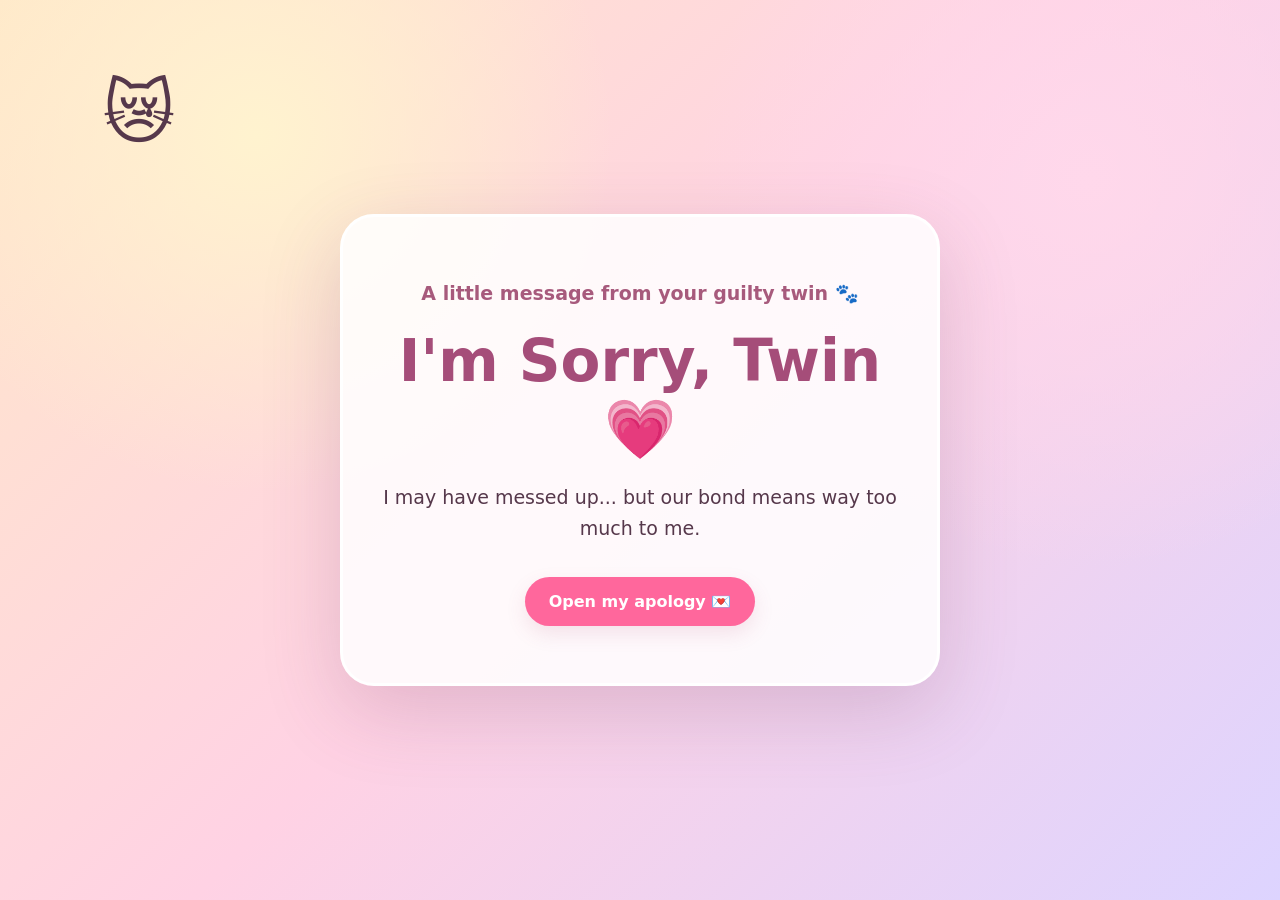
<file: index.html>
<!doctype html><html><head><meta charset="utf-8"><meta name="viewport" content="width=device-width,initial-scale=1"><title>Sorry Twin 😿</title><link rel="stylesheet" href="style.css"></head><body><div class="cat">😿</div><main><p class="tag">A little message from your guilty twin 🐾</p><h1>I'm Sorry, Twin 💗</h1><p>I may have messed up... but our bond means way too much to me.</p><a class="btn" href="sorry.html">Open my apology 💌</a></main><script src="script.js"></script></body></html>
</file>
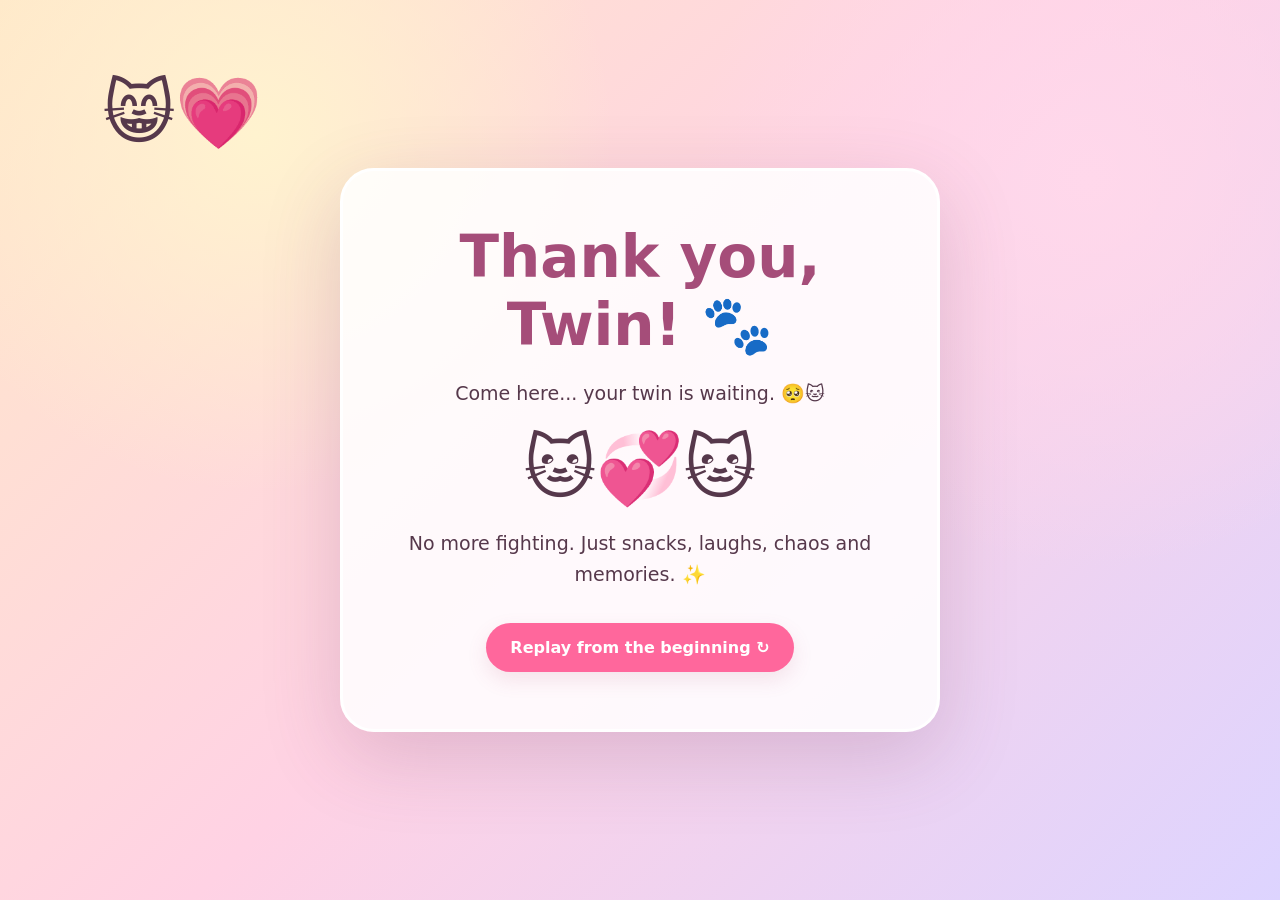
<file: final.html>
<!doctype html><html><head><meta charset="utf-8"><meta name="viewport" content="width=device-width,initial-scale=1"><title>Best Twins 🐾</title><link rel="stylesheet" href="style.css"></head><body><div class="cat">😸💗</div><main><h1>Thank you, Twin! 🐾</h1><p>Come here... your twin is waiting. 🥺🐱</p><div class="big">🐱💞🐱</div><p>No more fighting. Just snacks, laughs, chaos and memories. ✨</p><a class="btn" href="index.html">Replay from the beginning ↻</a></main><script src="script.js"></script></body></html>
</file>
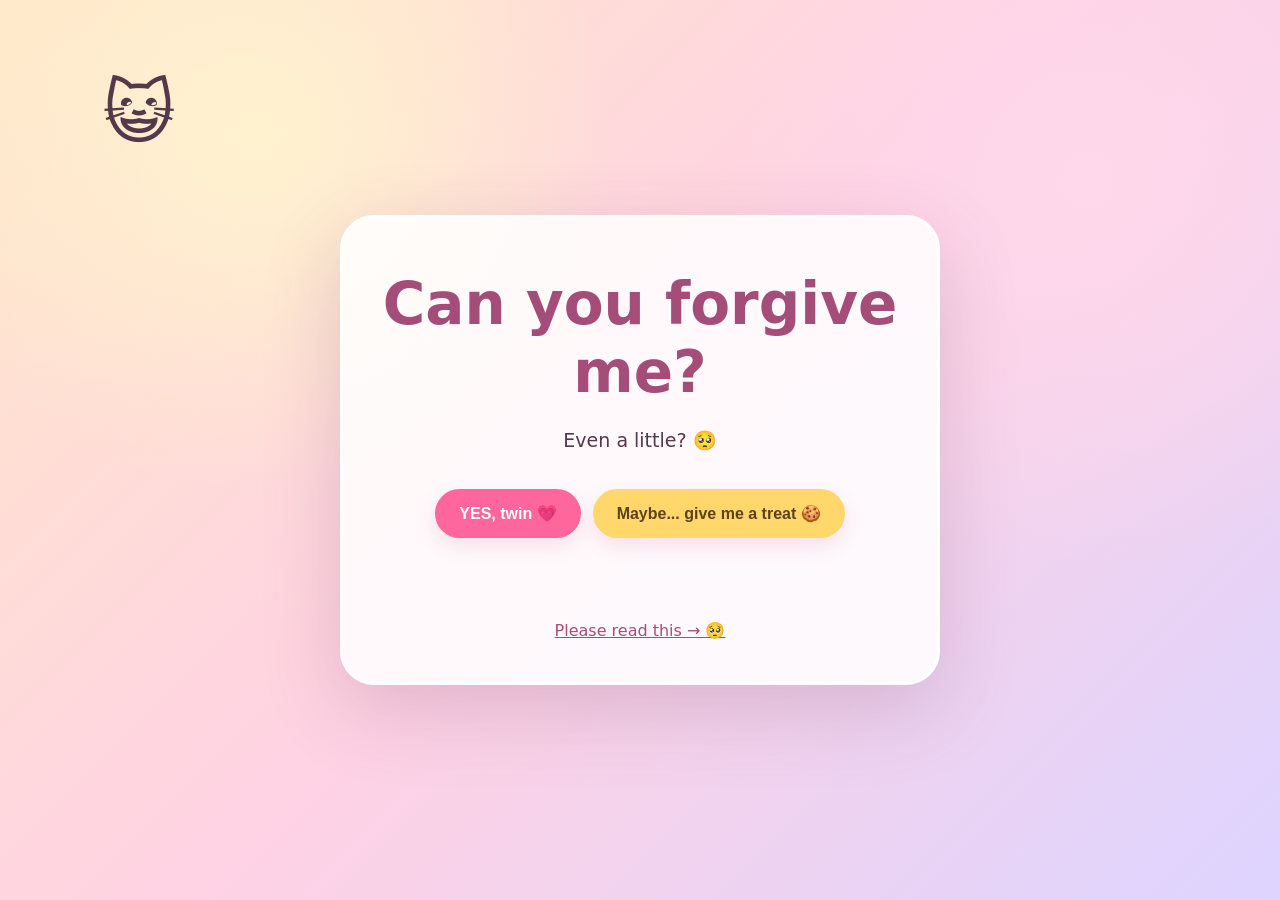
<file: question.html>
<!doctype html><html><head><meta charset="utf-8"><meta name="viewport" content="width=device-width,initial-scale=1"><title>One Question 🐾</title><link rel="stylesheet" href="style.css"></head><body><div class="cat">😺</div><main><h1>Can you forgive me?</h1><p>Even a little? 🥺</p><button class="btn" onclick="forgive()">YES, twin 💗</button><button class="btn secondary" onclick="treat()">Maybe... give me a treat 🍪</button><p id="reply"></p><a class="small" href="unblock.html">Please read this → 🥺</a></main><script src="script.js"></script></body></html>
</file>
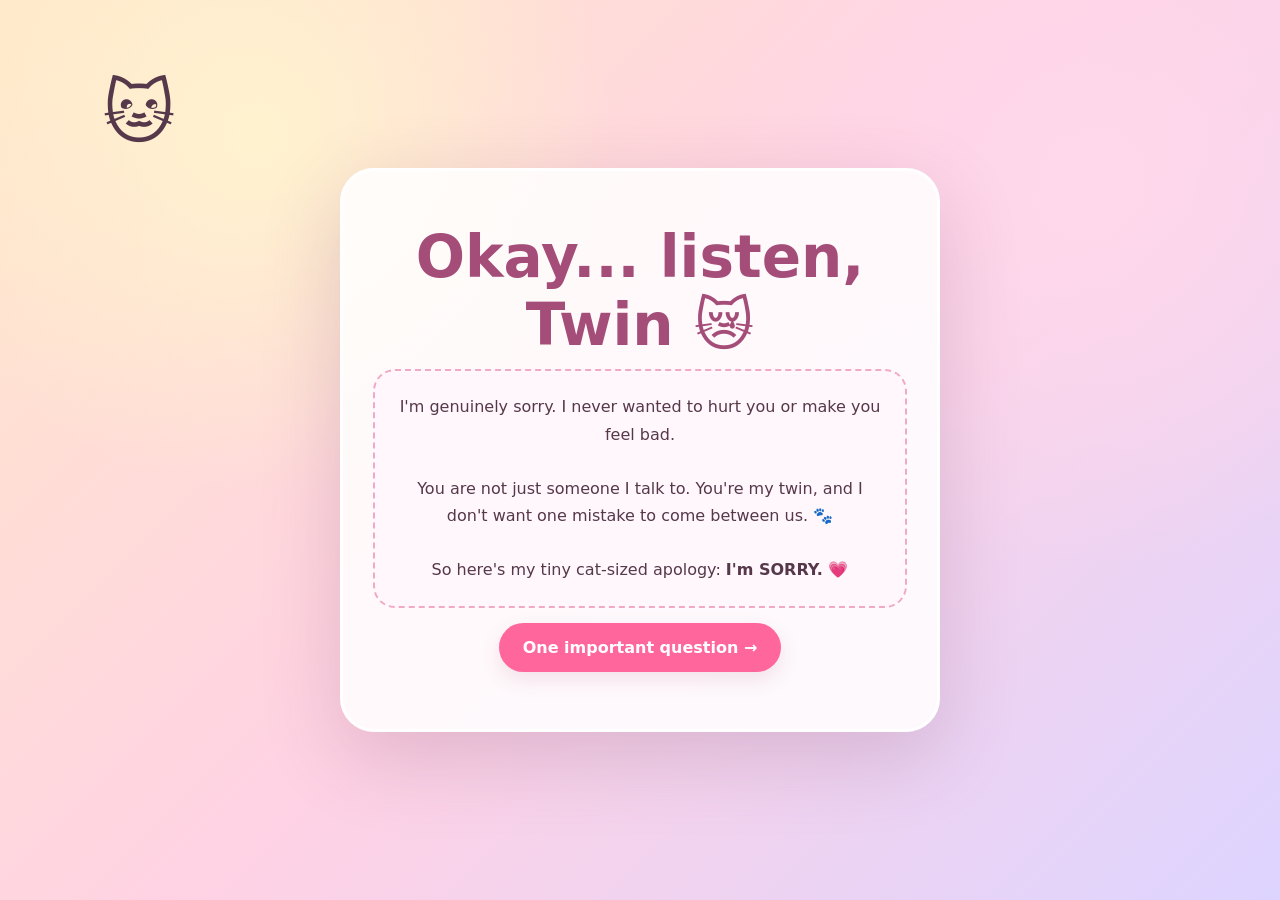
<file: sorry.html>
<!doctype html><html><head><meta charset="utf-8"><meta name="viewport" content="width=device-width,initial-scale=1"><title>My Apology 💌</title><link rel="stylesheet" href="style.css"></head><body><div class="cat">🐱</div><main><h1>Okay... listen, Twin 😿</h1><div class="note">I'm genuinely sorry. I never wanted to hurt you or make you feel bad.<br><br>You are not just someone I talk to. You're my twin, and I don't want one mistake to come between us. 🐾<br><br>So here's my tiny cat-sized apology: <b>I'm SORRY. 💗</b></div><a class="btn" href="question.html">One important question →</a></main><script src="script.js"></script></body></html>
</file>
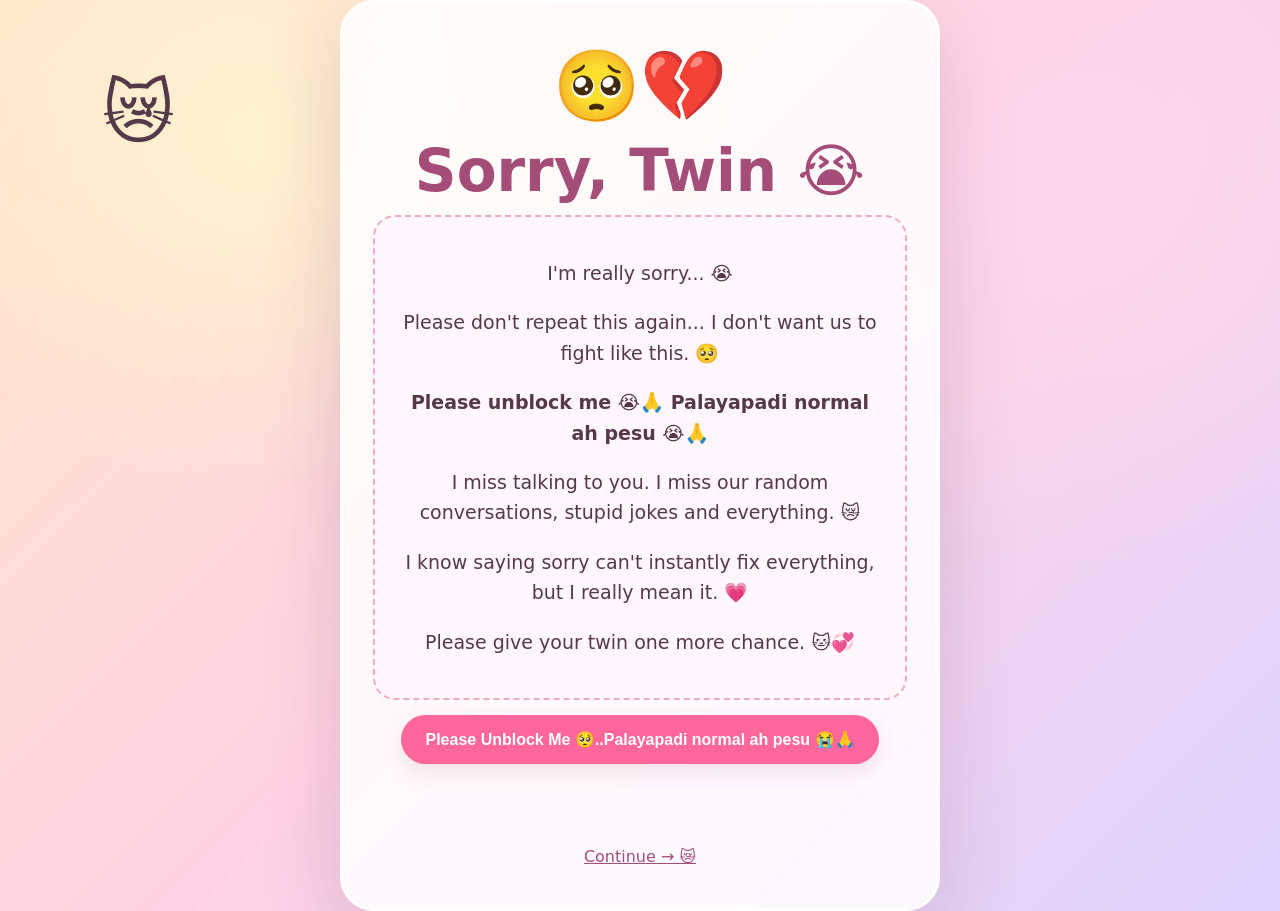
<file: unblock.html>
<!DOCTYPE html>
<html lang="en">
<head>
<meta charset="UTF-8">
<meta name="viewport" content="width=device-width, initial-scale=1.0">
<title>Please Unblock Me 😿</title>
<link rel="stylesheet" href="style.css">
</head>
<body>
<div class="cat">😿</div>
<main>
<div class="big">🥺💔</div>
<h1>Sorry, Twin 😭</h1>
<div class="note">
<p>I'm really sorry... 😭</p>
<p>Please don't repeat this again... I don't want us to fight like this. 🥺</p>
<p><b>Please unblock me 😭🙏 Palayapadi normal ah pesu 😭🙏</b></p>
<p>I miss talking to you. I miss our random conversations, stupid jokes and everything. 😿</p>
<p>I know saying sorry can't instantly fix everything, but I really mean it. 💗</p>
<p>Please give your twin one more chance. 🐱💞</p>
</div>
<button class="btn" onclick="pleaseUnblock()">Please Unblock Me 🥺..Palayapadi normal ah pesu 😭🙏</button>
<p id="reply"></p>
<a class="small" href="final.html">Continue → 😿</a>
</main>
<script src="script.js"></script>
</body>
</html>
</file>
<file: style.css>
*{box-sizing:border-box}body{margin:0;min-height:100vh;display:grid;place-items:center;overflow:hidden;font-family:system-ui,Arial;background:radial-gradient(circle at 20% 15%,#fff3cf,transparent 28%),radial-gradient(circle at 85% 20%,#ffd8eb,transparent 30%),linear-gradient(135deg,#ffe8c9,#ffd2e4,#ddd4ff);color:#56384b}main{position:relative;z-index:2;width:min(90%,600px);padding:42px 30px;text-align:center;background:#ffffffdc;border:3px solid white;border-radius:34px;box-shadow:0 25px 80px #6d3e6033;animation:pop .6s ease}.cat{position:fixed;font-size:70px;top:8%;left:8%;animation:float 5s ease-in-out infinite}.tag{color:#a75a7c;font-weight:700}h1{font-size:clamp(36px,8vw,58px);margin:10px 0;color:#a54d79}p{font-size:19px;line-height:1.6}.note{background:#fff7fb;border:2px dashed #f1aac5;border-radius:22px;padding:22px;line-height:1.7}.btn{display:inline-block;margin:15px 6px;padding:15px 24px;border:0;border-radius:999px;background:#ff679c;color:white;text-decoration:none;font-weight:800;font-size:16px;cursor:pointer;box-shadow:0 8px 20px #b14b7422}.secondary{background:#ffd76b;color:#5b431e}.small{display:block;margin-top:18px;color:#a54d79}.big{font-size:70px}#reply{font-weight:800;color:#a54d79;min-height:30px}@keyframes pop{from{transform:scale(.92);opacity:0}to{transform:scale(1);opacity:1}}@keyframes float{50%{transform:translateY(-20px) rotate(5deg)}}
</file>
